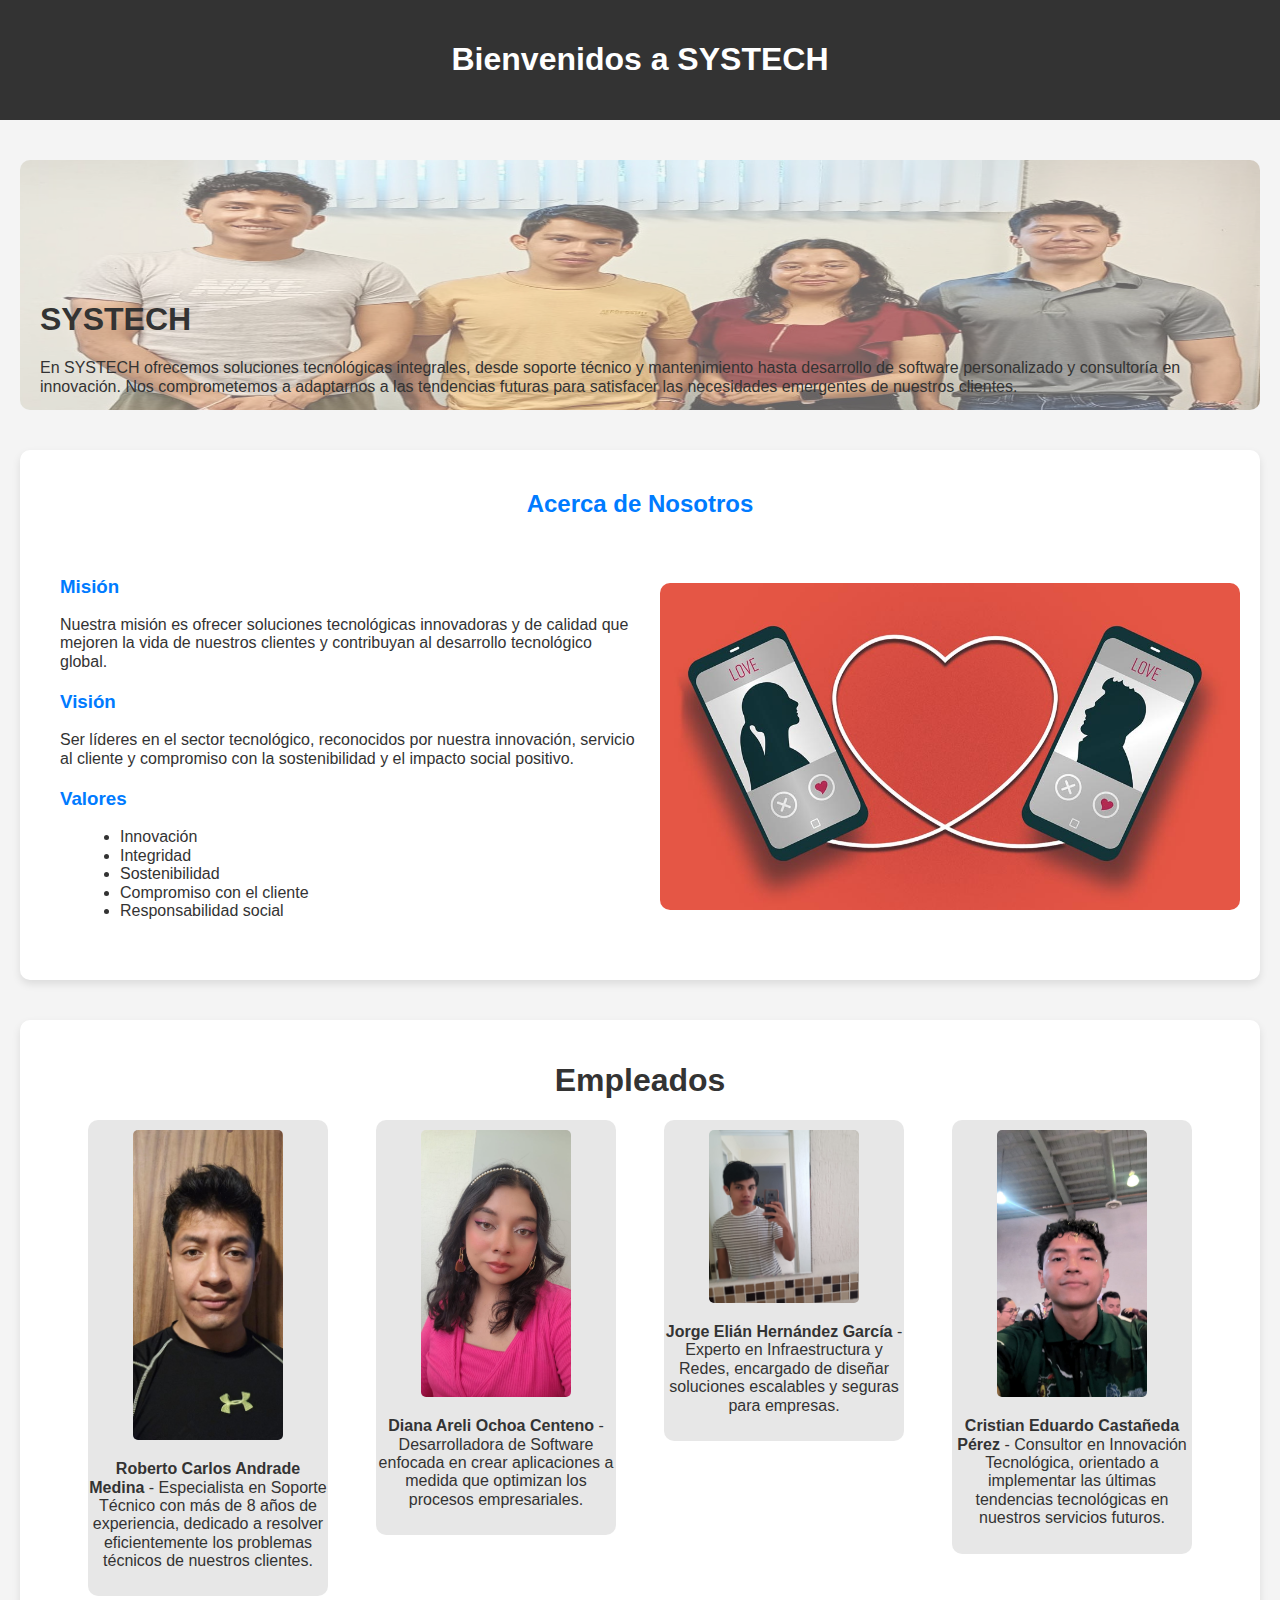
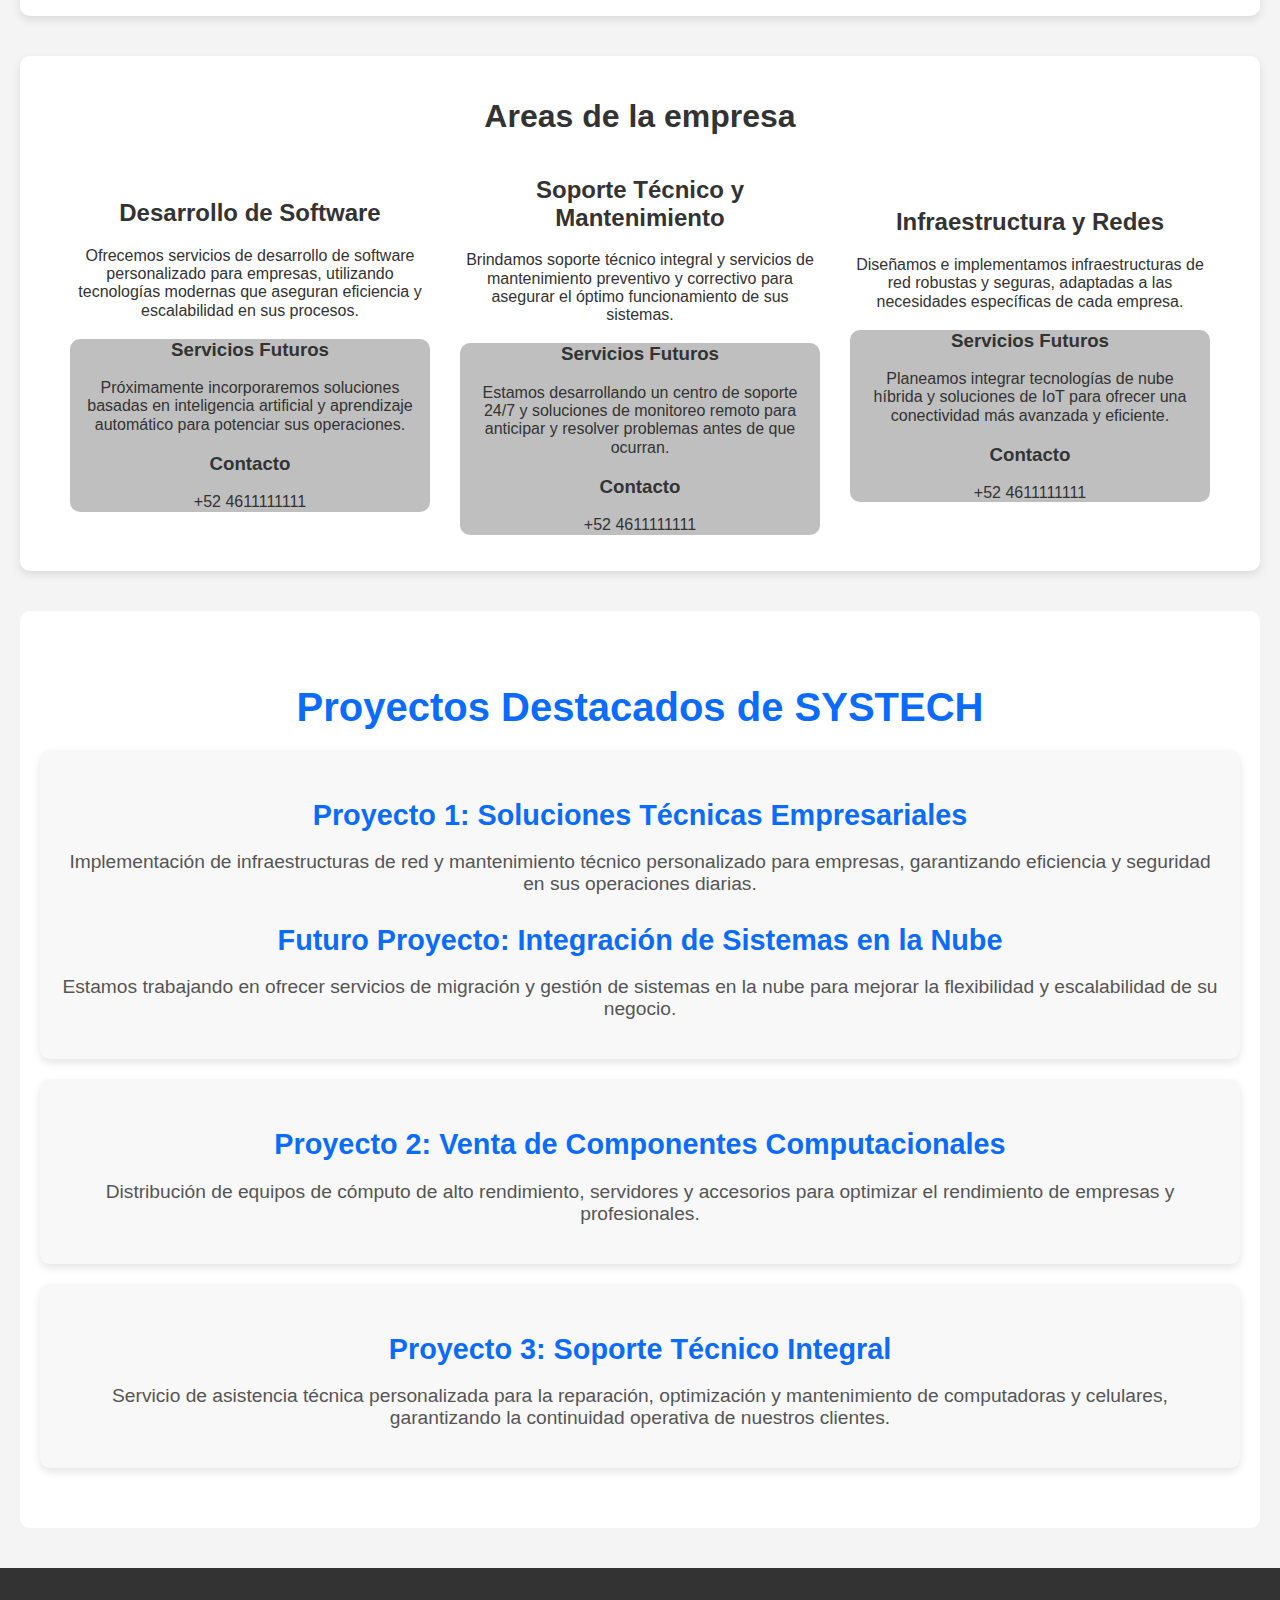
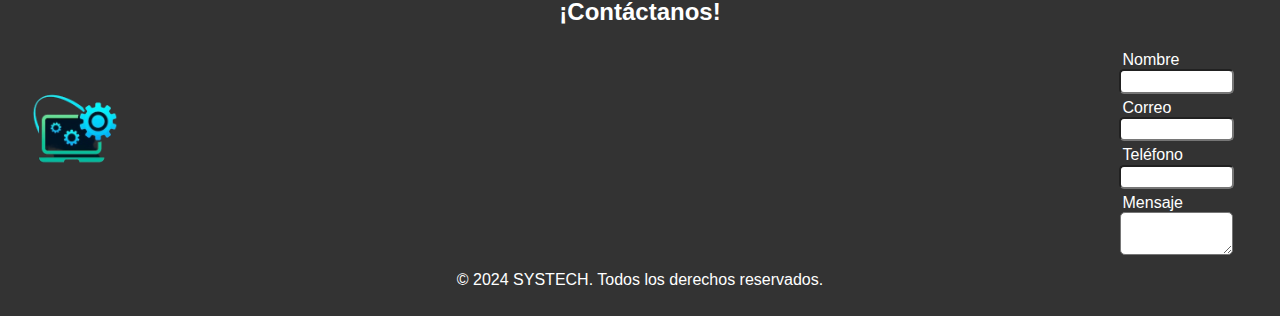
<file: index.html>
<!DOCTYPE html>
<html lang="es">

<head>
    <meta charset="UTF-8" />
    <meta name="viewport" content="width=device-width, initial-scale=1.0" />
    <title>Systech</title>
    
    <link rel="stylesheet" href="css/normalize.css" />
    <link rel="stylesheet" href="css/styles.css" />
</head>

<body>
    <!-- Header -->
    <header id="header">
       
        <h1>Bienvenidos a SYSTECH</h1>
    </header>

    <!-- Parte principal de la Página Main -->
    <main id="main">
        <!-- Banner -->
        <section id="contenedor-banner">
            <img id="banner-img" src="images/ImagenEmpresa.jpeg" alt="imagen_equipo">
            <div id="banner-mensaje">
                <h1>SYSTECH</h1>
                <p>En SYSTECH ofrecemos soluciones tecnológicas integrales, desde soporte técnico y mantenimiento hasta desarrollo de software personalizado y consultoría en innovación. Nos comprometemos a adaptarnos a las tendencias futuras para satisfacer las necesidades emergentes de nuestros clientes.</p>
            </div>
        </section>

        <!-- Sección Acerca de Nosotros -->
        <section id="acerca-de-nosotros">
            <h2>Acerca de Nosotros</h2>
            <div class="contenido">
                <div class="texto">
                    <h3>Misión</h3>
                    <p>
                        Nuestra misión es ofrecer soluciones tecnológicas innovadoras y de
                        calidad que mejoren la vida de nuestros clientes y contribuyan al
                        desarrollo tecnológico global.
                    </p>
                    <h3>Visión</h3>
                    <p>
                        Ser líderes en el sector tecnológico, reconocidos por nuestra
                        innovación, servicio al cliente y compromiso con la sostenibilidad
                        y el impacto social positivo.
                    </p>
                    <h3>Valores</h3>
                    <ul>
                        <li>Innovación</li>
                        <li>Integridad</li>
                        <li>Sostenibilidad</li>
                        <li>Compromiso con el cliente</li>
                        <li>Responsabilidad social</li>
                    </ul>
                </div>
                <div class="imagen">
                    <img src="images/Citas.jpg" alt="Representación de la empresa" />
                </div>
            </div>
        </section>

        <!-- Seccion de empleados -->
        <section id="empleados">
            <h1 style="text-align: center; flex: 100%;">Empleados</h1>
            <div>
                <img class="imagen-empleado" src="images/RobertoCarlosAndradeMedina.jpeg" alt="empleado1">
                <p><strong>Roberto Carlos Andrade Medina</strong> - Especialista en Soporte Técnico con más de 8 años de experiencia, dedicado a resolver eficientemente los problemas técnicos de nuestros clientes.</p>
            </div>
            <div>
                <img class="imagen-empleado" src="images/DianaAreliOchoaCenteno.jpeg" alt="empleado2">
                <p><strong>Diana Areli Ochoa Centeno</strong> - Desarrolladora de Software enfocada en crear aplicaciones a medida que optimizan los procesos empresariales.</p>
            </div>
            <div>
                <img class="imagen-empleado" src="images/JorgeElianHernandezGarcia.jpeg" alt="empleado3">
                <p><strong>Jorge Elián Hernández García</strong> - Experto en Infraestructura y Redes, encargado de diseñar soluciones escalables y seguras para empresas.</p>
            </div>
            <div>
                <img class="imagen-empleado" src="images/CristianEduardoCastanedaPerez.jpeg" alt="empleado4">
                <p><strong>Cristian Eduardo Castañeda Pérez</strong> - Consultor en Innovación Tecnológica, orientado a implementar las últimas tendencias tecnológicas en nuestros servicios futuros.</p>
            </div>
        </section>        
        
        <!-- Seccion de áreas de la empresa -->
        <section id="areas-empresa">
            <h1 style="text-align: center; flex: 100%;">Areas de la empresa</h1>
            <div class="area-contenedor">
                <h2>Desarrollo de Software</h2>
                <p>Ofrecemos servicios de desarrollo de software personalizado para empresas, utilizando tecnologías modernas que aseguran eficiencia y escalabilidad en sus procesos.</p>
                <div class="contacto">
                    <h3>Servicios Futuros</h3>
                    <p>Próximamente incorporaremos soluciones basadas en inteligencia artificial y aprendizaje automático para potenciar sus operaciones.</p>
                    <h3>Contacto</h3>
                    <p>+52 4611111111</p>
                </div>
            </div>
            <div class="area-contenedor">
                <h2>Soporte Técnico y Mantenimiento</h2>
                <p>Brindamos soporte técnico integral y servicios de mantenimiento preventivo y correctivo para asegurar el óptimo funcionamiento de sus sistemas.</p>
                <div class="contacto">
                    <h3>Servicios Futuros</h3>
                    <p>Estamos desarrollando un centro de soporte 24/7 y soluciones de monitoreo remoto para anticipar y resolver problemas antes de que ocurran.</p>
                    <h3>Contacto</h3>
                    <p>+52 4611111111</p>
                </div>
            </div>
            <div class="area-contenedor">
                <h2>Infraestructura y Redes</h2>
                <p>Diseñamos e implementamos infraestructuras de red robustas y seguras, adaptadas a las necesidades específicas de cada empresa.</p>
                <div class="contacto">
                    <h3>Servicios Futuros</h3>
                    <p>Planeamos integrar tecnologías de nube híbrida y soluciones de IoT para ofrecer una conectividad más avanzada y eficiente.</p>
                    <h3>Contacto</h3>
                    <p>+52 4611111111</p>
                </div>
            </div>
        </section>
    </main>

    <!-- Proyectos Destacados -->
    <section id="proyectos">
        <h2>Proyectos Destacados de SYSTECH</h2>
        <div class="proyecto">
            <h3>Proyecto 1: Soluciones Técnicas Empresariales</h3>
            <p>Implementación de infraestructuras de red y mantenimiento técnico personalizado para empresas, garantizando eficiencia y seguridad en sus operaciones diarias.</p>
            <h3>Futuro Proyecto: Integración de Sistemas en la Nube</h3>
            <p>Estamos trabajando en ofrecer servicios de migración y gestión de sistemas en la nube para mejorar la flexibilidad y escalabilidad de su negocio.</p>
        </div>
        <div class="proyecto">
            <h3>Proyecto 2: Venta de Componentes Computacionales</h3>
            <p>Distribución de equipos de cómputo de alto rendimiento, servidores y accesorios para optimizar el rendimiento de empresas y profesionales.</p>
        </div>
        <div class="proyecto">
            <h3>Proyecto 3: Soporte Técnico Integral</h3>
            <p>Servicio de asistencia técnica personalizada para la reparación, optimización y mantenimiento de computadoras y celulares, garantizando la continuidad operativa de nuestros clientes.</p>
        </div>
    </section>

    <!-- Footer -->
    <footer id="footer">
        <h2>¡Contáctanos!</h2>
        <div class="contenido">
            <div class="logo_empresa">
                <img class="imagen-empleado" src="images/Logo_empresa.png" alt="Logo_empresa">
            </div>
            <div class="formulario">
                <div id="contenedor_footer">
                    <div id="a"></div>
                    <div id="contacto-form">
                        <label for="nombre">Nombre</label>
                        <input id="nombre" type="text" />
                        <label for="correo">Correo</label>
                        <input id="correo" type="text" />
                        <label for="telefono">Teléfono</label>
                        <input id="telefono" type="text" />
                        <label for="mensaje">Mensaje</label>
                        <textarea id="mensaje"></textarea>
                    </div>
                </div>
            </div>
        </div>
        <p>&copy; 2024 SYSTECH. Todos los derechos reservados.</p>
    </footer>
</body>

</html>
</file>
<file: css/styles.css>
/* Estilos generales */
body {
    font-family: Arial, sans-serif;
    margin: 0;
    padding: 0;
    background-color: #f4f4f4;
    color: #333;
}

input[type="text"] {
    width: 100%;
    border-radius: 5px;
}

html::-webkit-scrollbar {
    width: 10px;
    height: 8px;
    background-color: #aaa;
    /* or add it to the track */
}

/* scrollbar thumb */
html::-webkit-scrollbar-thumb {
    background: #007bff;
}

/* Estilos del header */
#header {
    background-color: #333;
    color: #fff;
    padding: 20px;
    text-align: center;
}

/* Estilos para la seccion del banner */

#contenedor-banner {
    max-width: 1200px;
    margin: 40px auto;
    padding: 20px;
    color: #333;
    height: 250px;
    overflow: hidden;
    position: relative;
    margin-bottom: 0;
}

#banner-img {
    opacity: 0.6;
    position: absolute;
    border-radius: 10px;
    width: 100%;
    top: 0;
    left: 0;
    height: 250px;
}

#banner-mensaje {
    position: absolute;
    margin-top: 100px;
}

@media (max-width: 1120px) {
    #banner-mensaje {
        margin-top: 80px;
    }
}

@media (max-width: 768px) {
    #banner-mensaje {
        margin-top: 40px;
    }
}

/* Estilos para la sección Acerca de Nosotros */
#acerca-de-nosotros {
    max-width: 1200px;
    margin: 40px auto;
    margin-top: 0px;
    padding: 20px;
    background-color: white;
    border-radius: 10px;
    box-shadow: 0 4px 8px rgba(0, 0, 0, 0.1);
}

#acerca-de-nosotros h2 {
    text-align: center;
    color: #007bff;
}

.contenido {
    display: flex;
    flex-wrap: wrap;
    justify-content: space-between;
    align-items: center;
}

.texto {
    flex: 1;
    padding: 20px;
}

.texto h3 {
    color: #007bff;
}

.texto ul {
    list-style-type: disc;
    margin-left: 20px;
}

.texto p,
.texto ul {
    margin-bottom: 20px;
}

/* Estilos para la imagen */
.imagen {
    flex: 1;
    text-align: center;
}

.imagen img {
    max-width: 100%;
    height: auto;
    border-radius: 10px;
}

/* Seccion de empleados */

#empleados {
    border-radius: 10px;
    display: flex;
    flex-direction: row;
    max-width: 1200px;
    margin: 40px auto;
    padding: 20px;
    align-items: start;
    text-align: center;
    flex-wrap: wrap;
    justify-content: space-evenly;
    background-color: white;
    box-shadow: 0 4px 8px rgba(0, 0, 0, 0.1);
}

#empleados>div {
    background-color: #aaaaaa47;
    border-radius: 10px;
    width: 20%;
    height: 100%;
    padding: 10px 0;
}

.imagen-empleado {
    max-width: 150px;
    border-radius: 5px;
}

@media (max-width: 768px) {
    #empleados {
        flex-direction: column;
        align-items: center;
    }

    #empleados>div {
        width: 90%;
        margin: 10px 0;
        padding: 10px 10px;
    }
}

/* Seccion de areas de la empresa */
#areas-empresa {
    display: flex;
    max-width: 1200px;
    margin: 40px auto;
    padding: 20px;
    align-items: center;
    text-align: center;
    flex-wrap: wrap;
    justify-content: space-evenly;
    background-color: white;
    border-radius: 10px;
    box-shadow: 0 4px 8px rgba(0, 0, 0, 0.1);
}

#areas-empresa .area-contenedor {
    position: relative;
    width: 30%;
}

#areas-empresa>div .contacto {
    display: block;
    width: auto;
    height: auto;
    padding: 0 10px;
    background-color: #33333350;
    background-size: auto;
    border-radius: 10px;
}

@media (max-width: 768px) {
    #areas-empresa {
        flex-direction: column;
    }

    #areas-empresa .area-contenedor {
        width: 90%;
    }

}

/* Sección de Proyectos */
#proyectos {
    max-width: 1200px;
    margin: 40px auto;
    background-color: #fff;
    padding: 40px 20px;
    text-align: center;
    border-radius: 10px;
}

#proyectos h2 {
    font-size: 2.5rem;
    color: #0b6bfc;
    margin-bottom: 20px;
}

.proyecto {
    background-color: #f8f8f8;
    margin: 20px 0;
    padding: 20px;
    border-radius: 10px;
    box-shadow: 0 4px 8px rgba(0, 0, 0, 0.1);
}

.proyecto h3 {
    font-size: 1.8rem;
    color: #0b6bfc;
    margin-bottom: 10px;
}

.proyecto p {
    font-size: 1.2rem;
    color: #555;
}

/* Estilos del footer */
#footer {
    background-color: #333;
    color: white;
    text-align: center;
    padding: 10px 0;
    position: bottom;
    width: 100%;
    bottom: 0;
}

#contenedor_footer {
    display: flex;
    justify-content: space-between;
}

#contenedor_footer>div:first-child {
    display: block;
    width: 100%;
    padding: 0 50px;
}

#contenedor_footer>div:last-child {
    display: flex;
    flex-direction: column;
    margin: auto;
    align-items: center;
    width: 100%;
    padding: 0 50px;
    text-align: left;
}

textarea#mensaje {
    height: 70;
    width: 100%;
    border-radius: 5px;
}

#contacto-form>label {
    margin-top: 5px;
    width: 100%;
}
</file>
